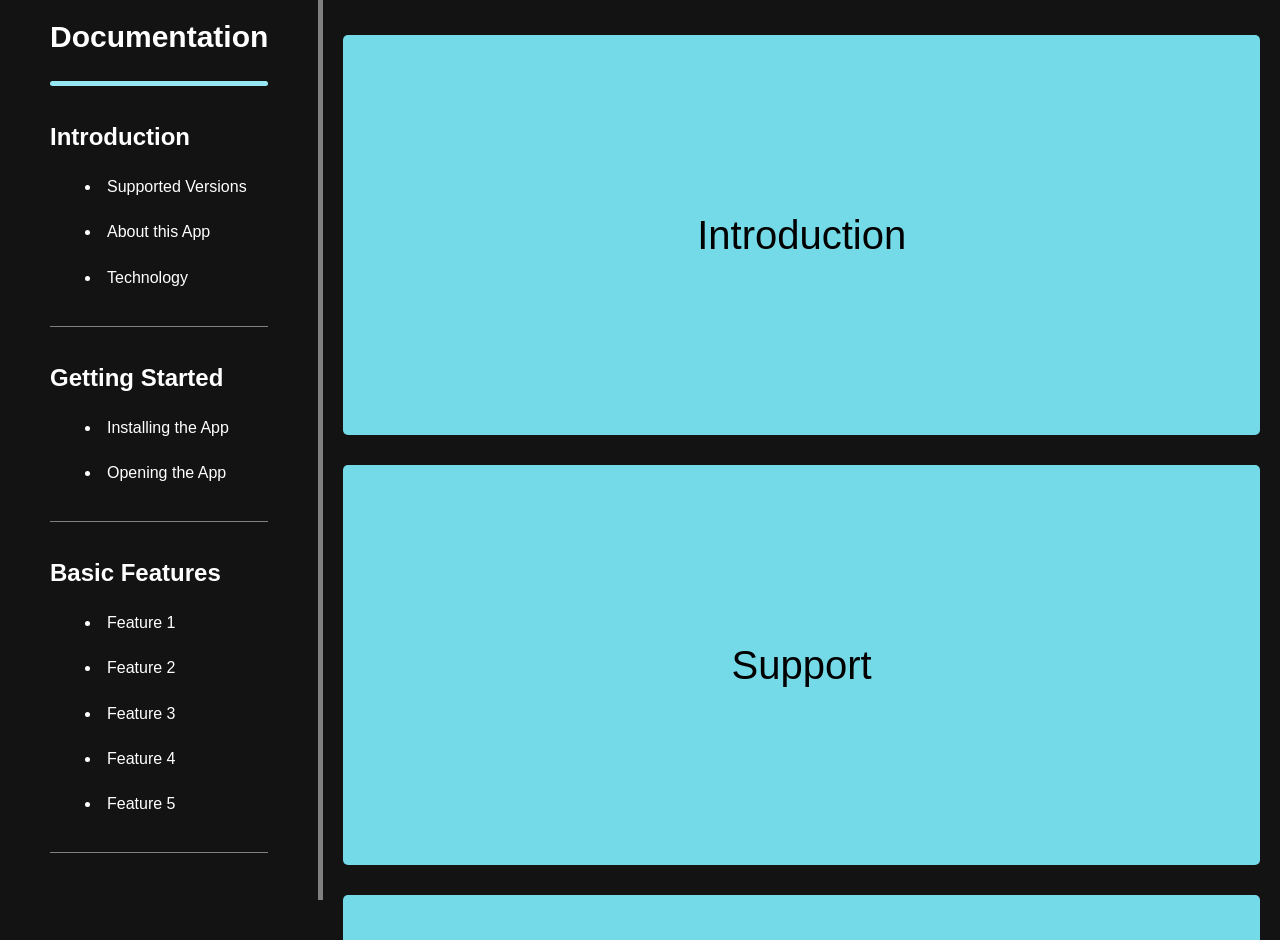
<file: doc-project/index.html>
<!DOCTYPE html>
<html>
<head>
    <meta name="viewport" content="width=device-width, initial-scale=1.0">
    <title>Documentation Page</title>
    <style>
        * {
            margin: 0;
            padding: 0;
            color: white;
            font-family: sans-serif;
            scroll-behavior: smooth;
        }
        body {
            height: 100vh;
            background-color: #131313;
            display: flex;
        }
        aside{
            display: grid;
            gap: 10px;
            padding: 20px 50px;
            border-right: 5px solid grey;
        }
        h1 {
            font-size: 30px;
        }
        span {
            display: block;
            background-color: rgb(149, 232, 243);
            height: 5px;
            border-radius: 15px;
            width: 100%;
            margin-bottom: 10px;

        }
        aside > div {
            margin: 10px 0;
            width: 100%;
            height: 2px;
            border-bottom: 1px solid grey ;
        }
        li {
            margin-left: 35px;
        }
        a {
            text-decoration: none;
        }
        main {
            overflow: scroll;
            height: 100%;
            width: 100%;
            display: grid;
            place-items: center;
            padding: 20px 20px;
        }
        main > div {
            height: 400px;
            width: 100%;
            display: grid;
            place-items: center;
            margin: 15px 0;
            color: black;
            font-size: 40px;
            background-color: rgb(116, 218, 231);
            border-radius: 5px;
        }
        h2:hover {
            color: #1e90ff;
        }
        li>a:hover {
            color: #d492f5;
        }
    </style>
</head>
<body>    
    <aside>
        <h1>Documentation</h1>
        <span></span>
        
            <a href="#intro"><h2>Introduction</h2></a>
            
            <li><a href="#support">Supported Versions</a></li>
            <li><a href="#about">About this App</a></li>
            <li><a href="#tech">Technology</a></li>

            <div></div>

            <a href="#getstarted"><h2>Getting Started</h2></a>

            <li><a href="#installation">Installing the App</a></li>
            <li><a href="#opening">Opening the App</a></li>

            <div></div>

            <a href="#features"><h2>Basic Features</h2></a>

            <li><a href="#1">Feature 1</a></li>
            <li><a href="#2">Feature 2</a></li>
            <li><a href="#3">Feature 3</a></li>
            <li><a href="#4">Feature 4</a></li>
            <li><a href="#5">Feature 5</a></li>

            <div></div>
    </aside>

    <main>
        <div id="intro">Introduction</div>
        <div id="support">Support</div>
        <div id="about">About</div>
        <div id="tech">Technology used</div>
        <div id="installation">Installation</div>
        <div id="opening">Opening the app</div>
        <div id="features">Basic features</div>
        <div id="1">Feature 1</div>
        <div id="2">Feature 2</div>
        <div id="3">Feature 3</div>
        <div id="4">Feature 4</div>
        <div id="5">Feature 5</div>
    </main>
</body>
</html>
</file>
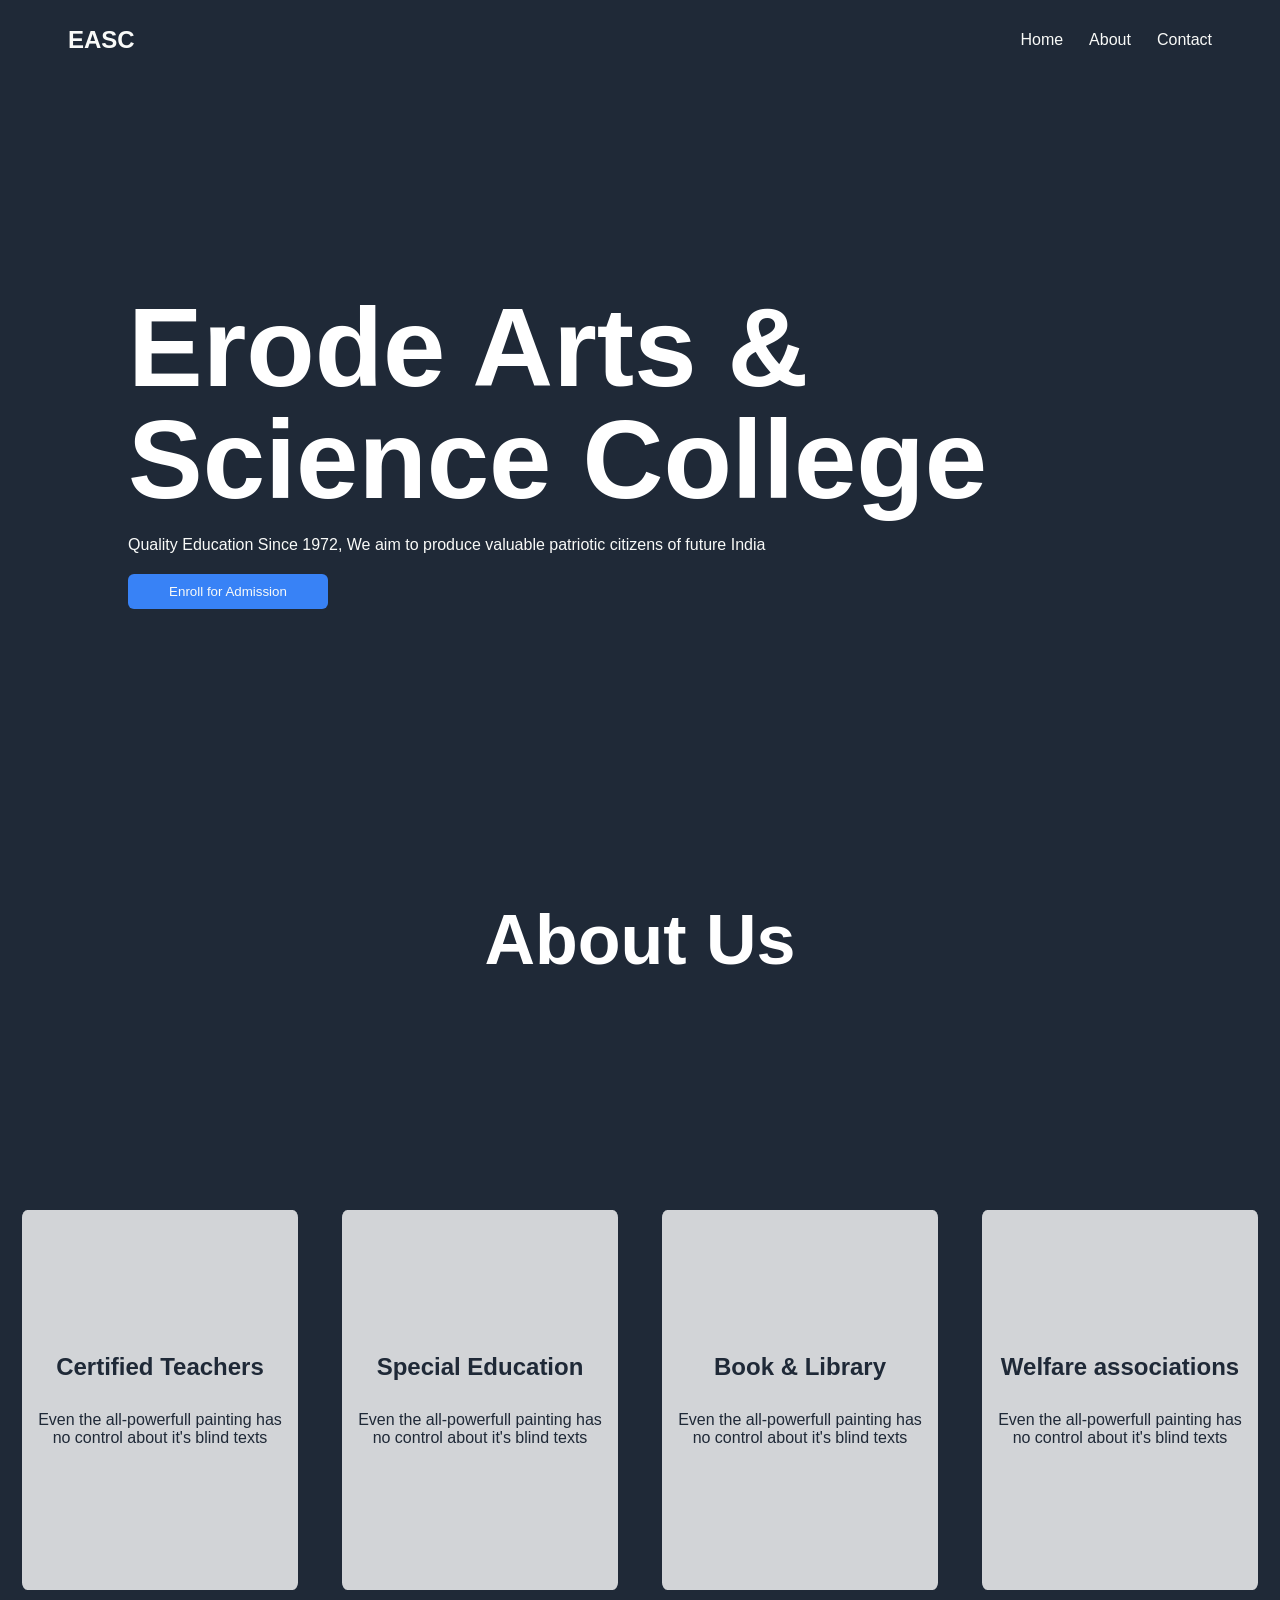
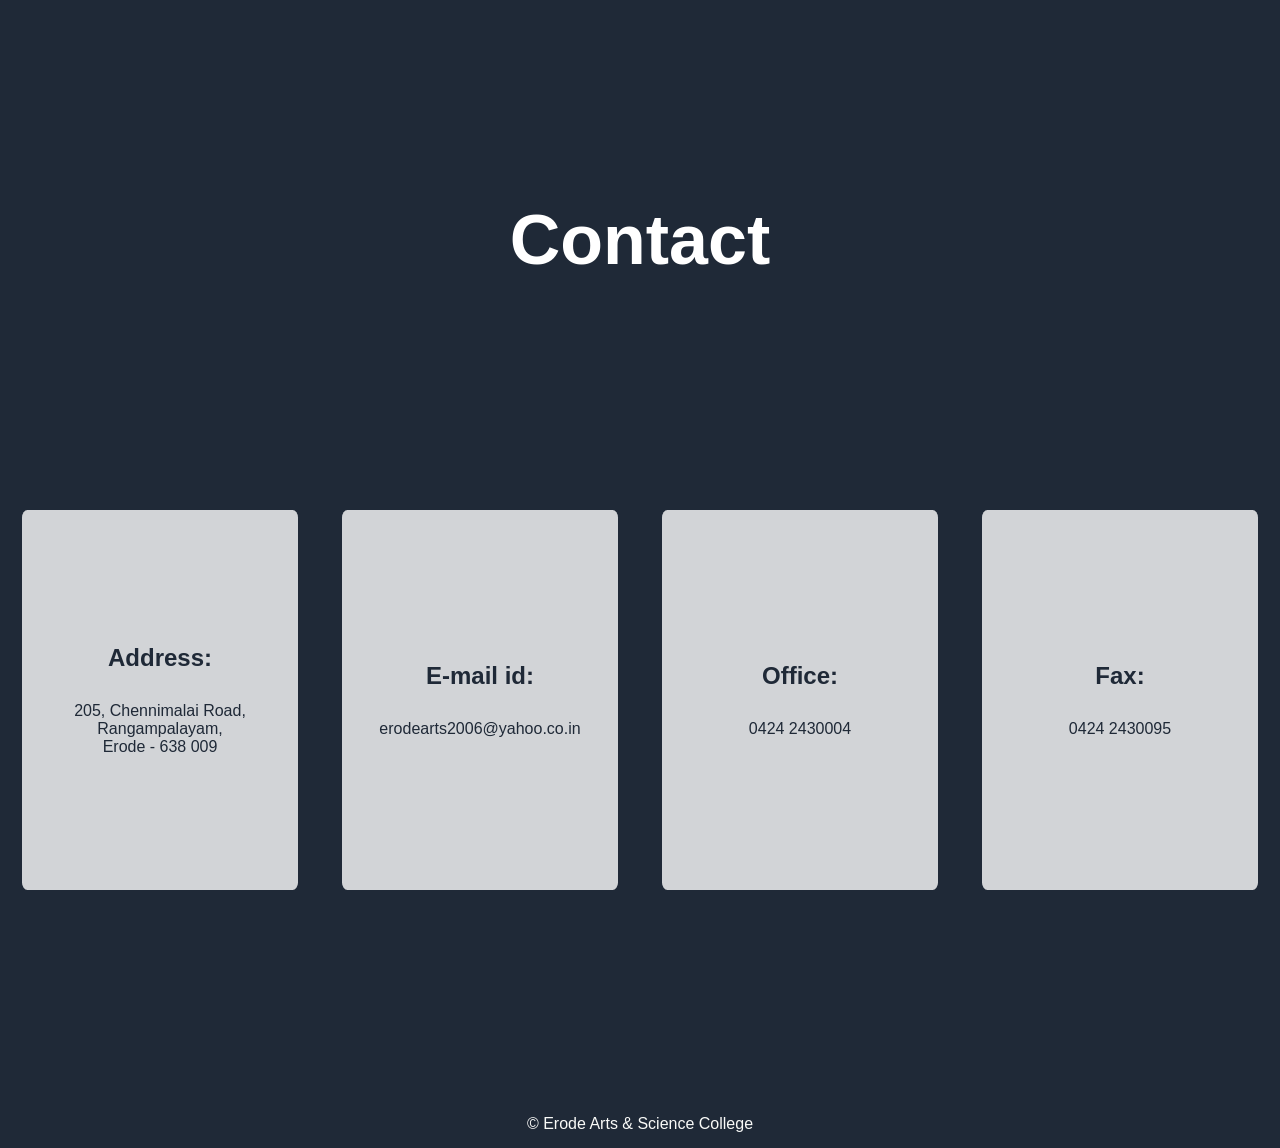
<file: easc-page/index.html>
<!DOCTYPE html>
<html>
<head>
    <title>EASC Page</title>
    <style>
      * { margin:0; padding:0; scroll-behavior:smooth; }

      /*  BODY SECTION  */
      body {
          font-family: sans-serif;
          background: #1f2937;
          color: white;
      }
      h2, p, a, button {color: #f9faf8; }

      /* HEADER SECTION */
      ul { display: flex; gap: 26px; }
      li { list-style: none; }
      a { text-decoration: none; }
      header{
          display: flex;
          justify-content: space-around;
          align-items: center;
          height: 80px;
          position: fixed;
          top: 0;
          gap: 750px;
          width: 100%;
          background: #1f2937;
      }


      /* MAIN,ABOUT,CONTACT SECTION */
      main, section, section > div { display:grid; place-items:center;}
      main, section { height:100vh; }
      .main-text > h1 { font-size:7rem; line-height:1; }

      .main-text {
          width: 80%;
          display: grid;
          gap: 20px;
      }

      .main-text > button {
          border: 0;
          background: #3882f6;
          border-radius: 6px;
          padding: 10px 0;
          width: 200px;
      }

      section { grid-template-columns:repeat(4,1fr); position:relative;}
      section > h1 { font-size:70px; position:absolute; top:0; }
      section h2, section p { color: #1f2937;}

      section > div {
        width: 80%;
        height: 40%;
        align-content: center;
        gap: 30px;
        border-radius: 2%;
        text-align: center;
        padding: 10px;
        background: rgba(255, 255, 255, 0.8);
        margin-top: 100px;
      }

      /*  FOOTER SECTION  */
      footer { text-align:center; width:100%; padding:15px 0; }

      /*  HOVER EFFECTS  */
      a:hover, button:active { border-bottom:2px groove white;}
    </style>
</head>
<body>
    <header>
        <h2>EASC</h2>
        <ul>
            <li><a href="#main">Home</a></li>
            <li><a href="#about">About</a></li>
            <li><a href="#contact">Contact</a></li>
        </ul>
    </header>
   <main id="main">
        <div class="main-text">
            <h1>Erode Arts & Science College</h1>
            <p>Quality Education Since 1972, We aim to produce valuable patriotic citizens of future India</p>
            <button>Enroll for Admission</button>
        </div>
    </main>
    <section id="about">
        <h1>About Us</h1>
        <div>
            <h2>Certified Teachers</h2>
            <p>Even the all-powerfull painting has no control about it's blind texts</p>
        </div>
        <div>
            <h2>Special Education</h2>
            <p>Even the all-powerfull painting has no control about it's blind texts</p>
        </div>
        <div>
            <h2>Book & Library</h2>
            <p>Even the all-powerfull painting has no control about it's blind texts</p>
        </div>
        <div>
            <h2>Welfare associations</h2>
            <p>Even the all-powerfull painting has no control about it's blind texts</p>
        </div>
    </section>
    <section id="contact">
        <h1>Contact</h1>
        <div>
            <h2>Address:</h2>
            <p>205, Chennimalai Road, Rangampalayam,<br>Erode - 638 009</p>
        </div>
        <div>
            <h2>E-mail id:</h2>
            <p>erodearts2006@yahoo.co.in</p>
        </div>
        <div>
            <h2>Office:</h2>
            <p>0424 2430004</p>
        </div>
        <div>
            <h2>Fax:</h2>
            <p>0424 2430095</p>
        </div>
    </section>
   <footer>
     <div>
      <p>&copy; Erode Arts & Science College</p>
     </div>
   </footer>
</body>
</html>
</file>
